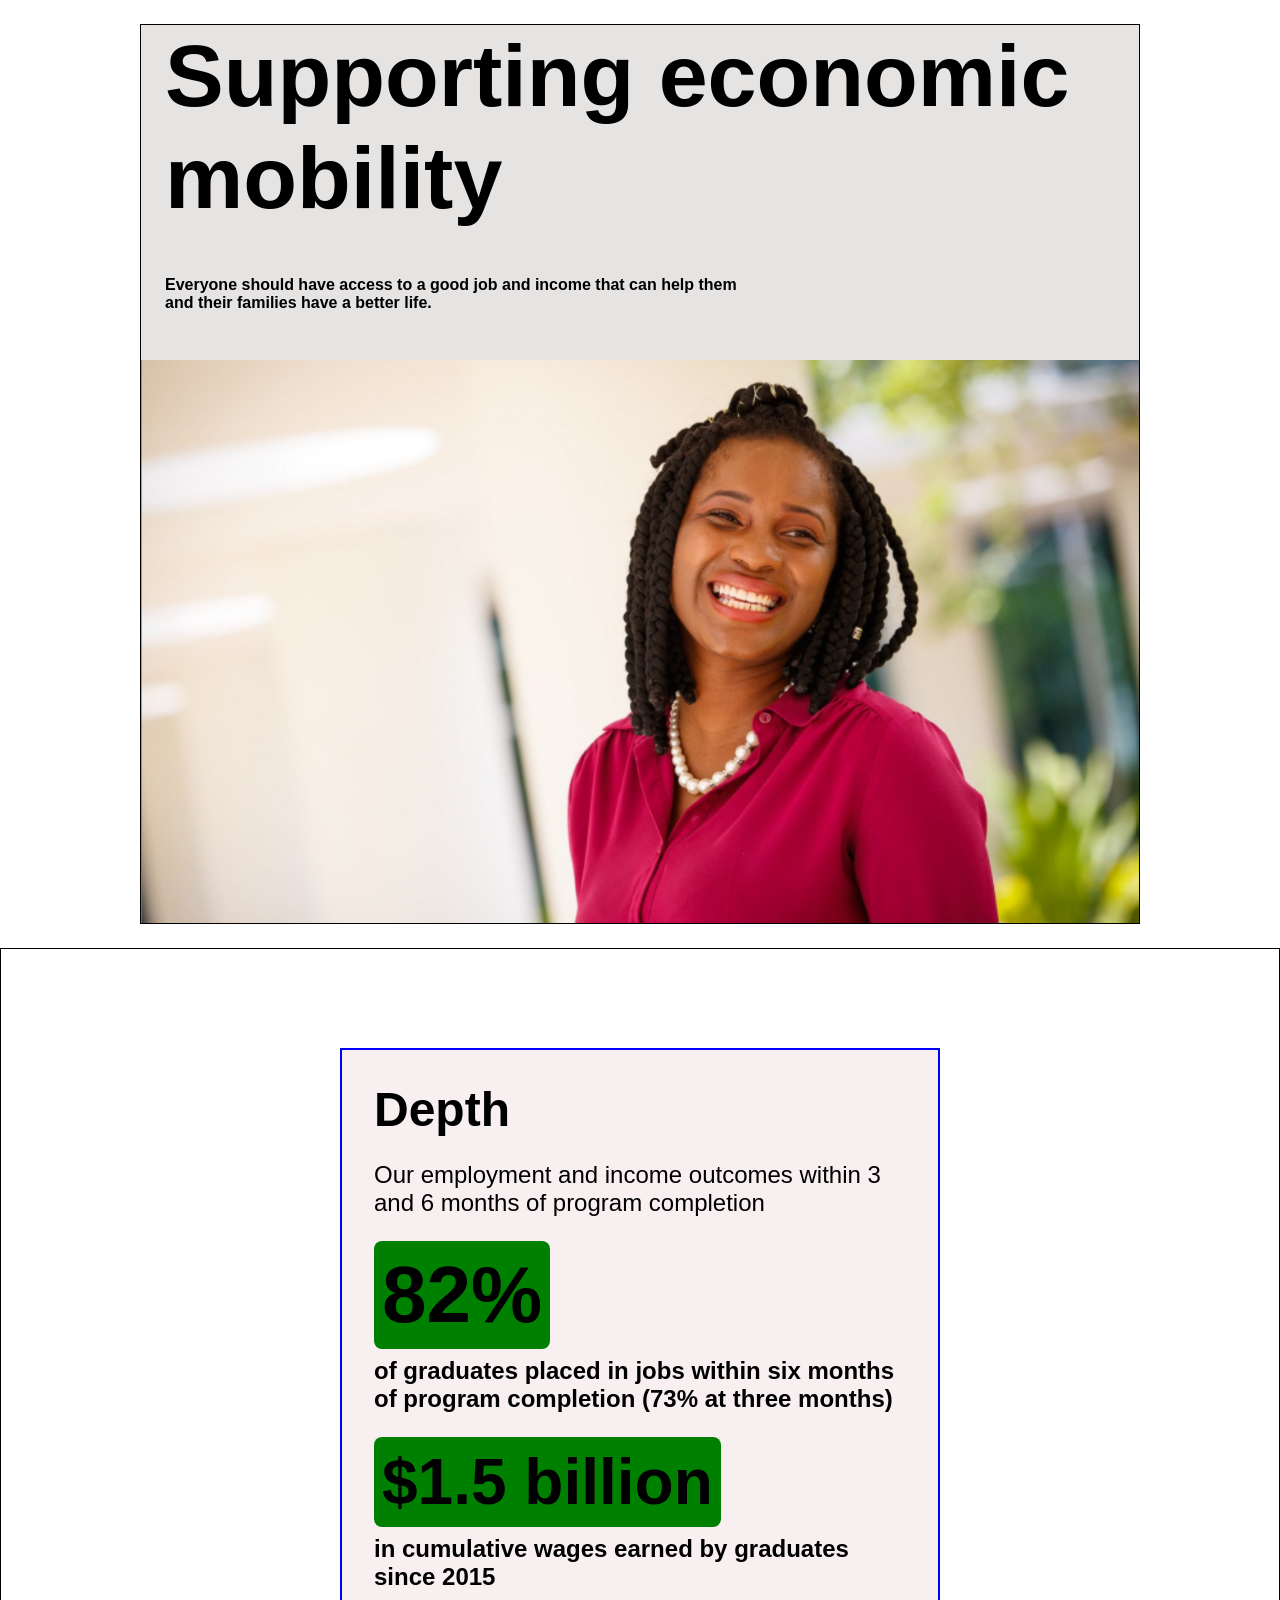
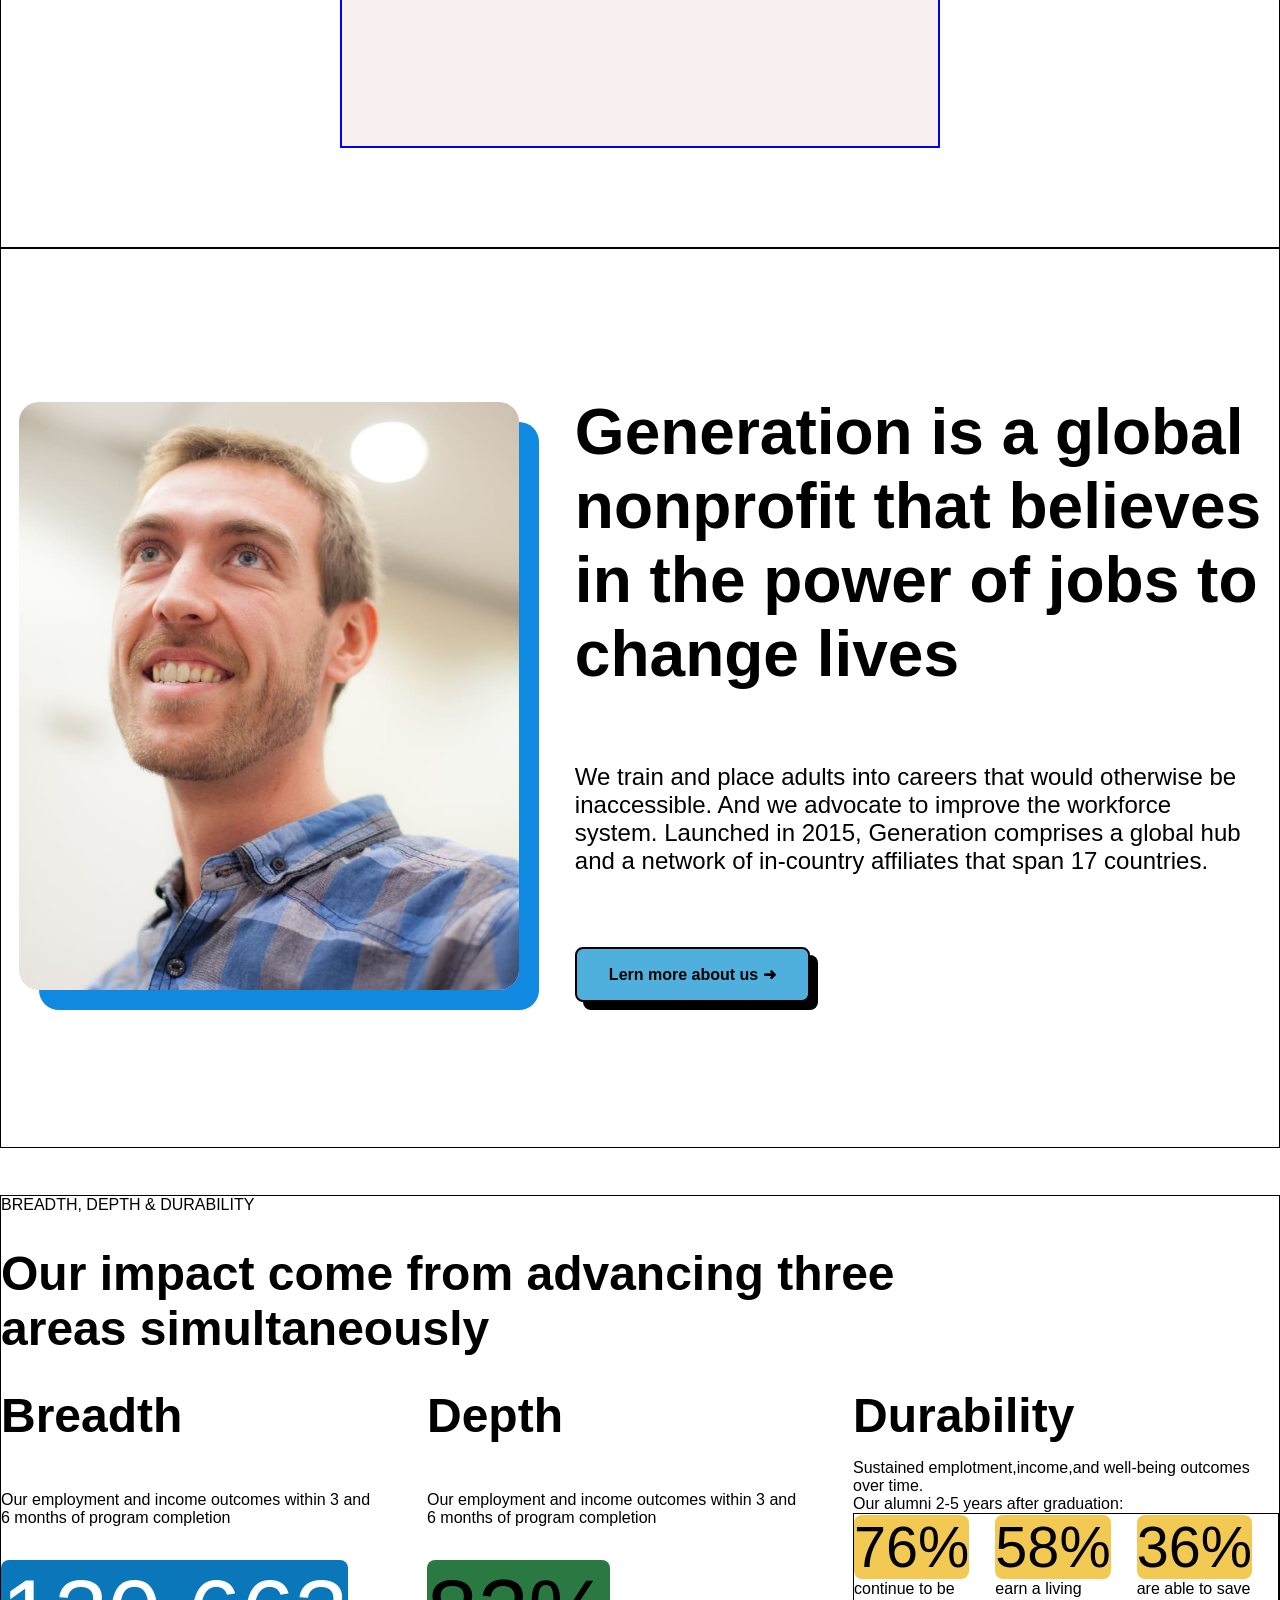
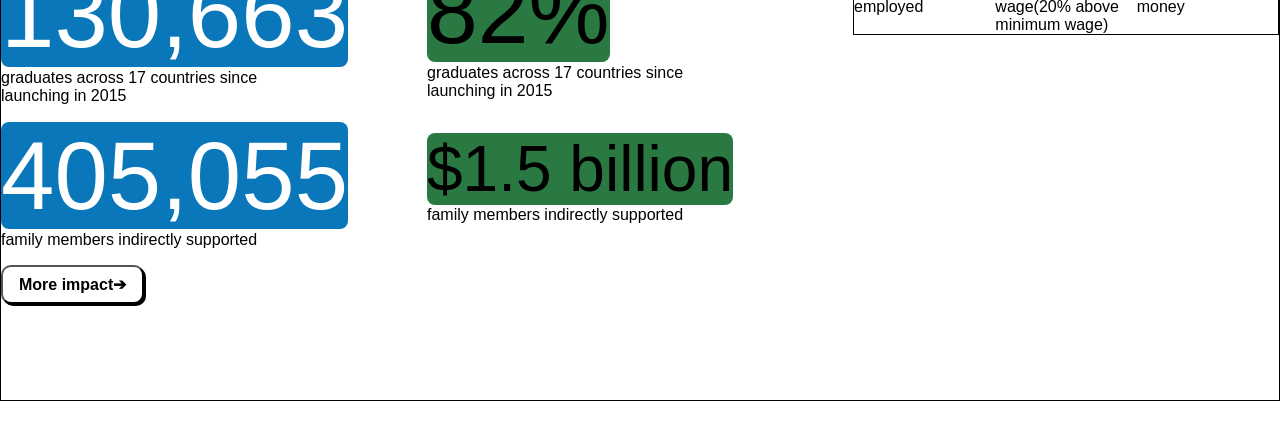
<file: CSS_Exercises/011.html>
<!doctype html>
<html lang="en">
  <head>
    <meta charset="UTF-8" />
    <meta name="viewport" content="width=device-width, initial-scale=1.0" />
    <link rel="stylesheet" href="011.css" />
    <title>My page</title>
  </head>
  <body style="font-family: sans-serif">
    <section class="container">
      <h1>Supporting economic mobility</h1>
      <p>
        <b>
          Everyone should have access to a good job and income that can help
          them<br />and their families have a better life.</b
        >
      </p>
      <img src="pic1.png" alt="pic" />
    </section>
    <div class="box">
      <div class="text1">
        <h2>Depth</h2>
        <p>
          Our employment and income outcomes within 3<br />
          and 6 months of program completion
        </p>
        <div class="num1">
          <p>82%</p>
        </div>
        <p>
          <b>
            of graduates placed in jobs within six months<br />
            of program completion (73% at three months)</b
          >
        </p>
        <div class="num2">
          <p>$1.5 billion</p>
        </div>
        <p>
          <b>
            in cumulative wages earned by graduates<br />
            since 2015</b
          >
        </p>
      </div>
    </div>

    <div class="card">
      <div class="pic2">
        <img src="pic2.png" alt="pic2" />
      </div>
      <div class="textcard">
        <h1>
          Generation is a global<br />nonprofit that believes<br />
          in the power of jobs to<br />
          change lives
        </h1>
        <p>
          We train and place adults into careers that would otherwise be<br />
          inaccessible. And we advocate to improve the workforce<br />
          system. Launched in 2015, Generation comprises a global hub<br />
          and a network of in-country affiliates that span 17 countries.
        </p>
        <button><p>Lern more about us ➜</p></button>
      </div>
    </div>
    <div class="total">
      <div class="data">
        <section class="head">
          <p>BREADTH, DEPTH & DURABILITY</p>
          <h1>
            Our impact come from advancing three<br />
            areas simultaneously
          </h1>
        </section>
        <section class="team">
          <!--กล่องที่1-->
          <div class="breadth">
            <h2>Breadth</h2>
            <p>
              Our employment and income outcomes within 3 and<br />6 months of
              program completion
            </p>
            <div class="state13">
              <span>130,663</span>
            </div>
            <p>graduates across 17 countries since<br />launching in 2015</p>
            <div class="state40">
              <span>405,055</span>
            </div>
            <p>family members indirectly supported</p>
            <button>More impact➔</button>
          </div>
          <!--กล่องที่2-->
          <div class="depth">
            <h2>Depth</h2>
            <p>
              Our employment and income outcomes within 3 and<br />6 months of
              program completion
            </p>
            <div class="state82">
              <span>82%</span>
            </div>
            <p>graduates across 17 countries since<br />launching in 2015</p>
            <div class="state15">
              <span>$1.5 billion</span>
            </div>
            <p>family members indirectly supported</p>
          </div>
          <!--กล่องที่3-->

          <div class="durability">
            <h2>Durability</h2>
            <span>
              Sustained emplotment,income,and well-being outcomes over time.
            </span>
            <p>Our alumni 2-5 years after graduation:</p>
            <div class="state76">
              <div class="st76">
                <span>76%</span>
                <p>continue to be employed</p>
              </div>
              <div class="st58">
                <span>58%</span>
                <p>earn a living wage(20% above minimum wage)</p>
              </div>
              <div class="st36">
                <span>36%</span>
                <p>are able to save money</p>
              </div>
            </div>
          </div>
        </section>
      </div>
    </div>
  </body>
</html>
</file>
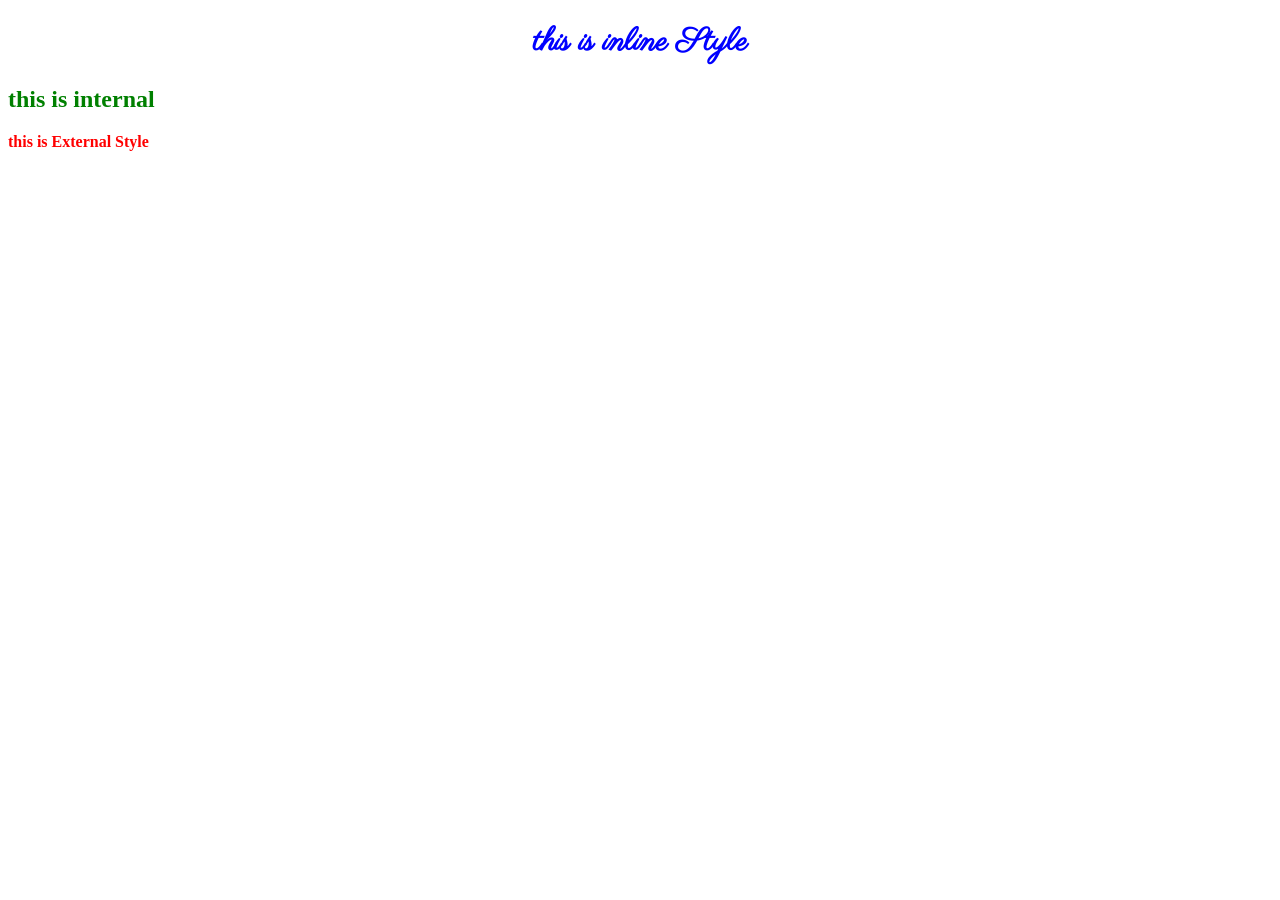
<file: textshadow/exercises.html>
<!doctype html>
<html>
  <head>
    <title>Test</title>
    <style>

      h2 {
        color: green;
        font-size 30px;
      }
    </style>
    <link rel="stylesheet" href="style.css" />
  </head>
  <body>
    <h1 style="color: blue; text-align: center">this is inline Style</h1>
    <h2>this is internal</h2>
    <p>this is External Style</p>
  </body>
</html>
</file>
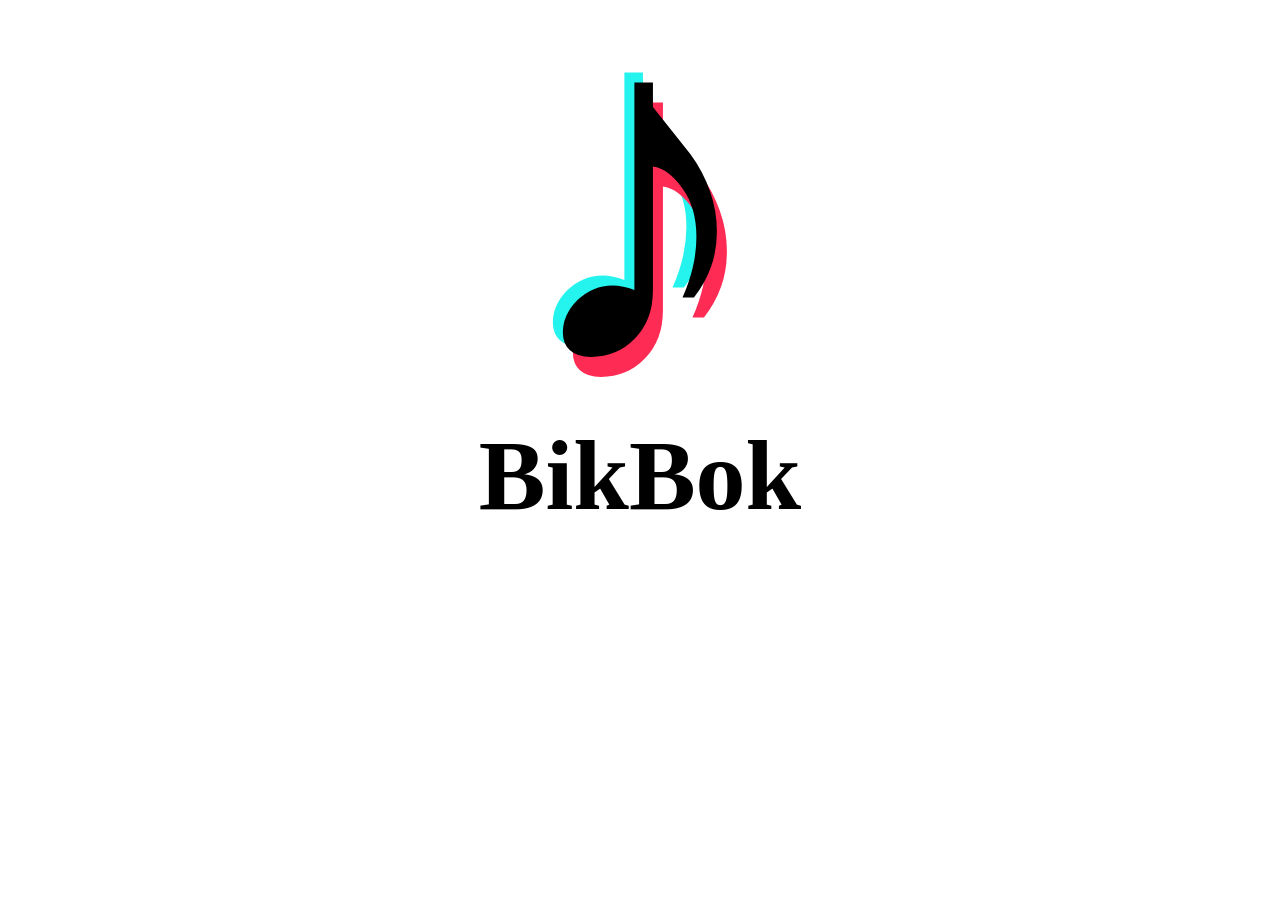
<file: textshadow/textShadow.html>
<!doctype html>
<html>
  <head>

    <title>text Shadow</title>
        <link href="textshadow.css" rel="stylesheet"

  </head>
  <body>
    <h1 class="one" style="font-size:500px;text-align: center; color:black;" >♪
</h1>
    <h2 class="two">BikBok</h2>
  </body>
</html>
</file>
<file: CSS_Exercises/011.css>
.container {
  border: 1px solid black;
  width: 1000px;
  height: 900px;
  margin: auto;
  margin-top: 24px;
  margin-bottom: 24px;
  display: flex;
  flex-direction: column;
  justify-content: space-between;
  background-color: rgb(230, 227, 227);
}
* {
  margin: 0;
  padding: 0;
  box-sizing: border-box;
}
.container img {
  width: 100%;
}
.container h1,
.container p {
  margin-left: 24px;
}
.container h1 {
  font-size: 88px;
}
@media (max-width: 600px) {
  .container {
    width: 100%;
    flex-direction: column;
    height: auto;
    overflow: hidden;
  }
  .container h1 {
    font-size: 18px;
    word-wrap: break-word;
  }
  .container p {
    font-size: 8px;
  }
}
.box {
  border: 1px solid black;
  min-height: 100vh;
  display: flex;
  justify-content: center;
  align-items: center;
}
.text1 {
  border: 2px solid blue;
  width: 100%;
  max-width: 600px;
  min-height: 700px;
  display: flex;
  flex-direction: column;
  background-color: rgb(248, 240, 240);
  padding: 32px;
}
.num1 > p {
  background-color: green;
  display: inline-block;
  border-radius: 8px;
  font-size: 80px;
  padding: 8px;
}
.num2 > p {
  background-color: green;
  display: inline-block;
  border-radius: 8px;
  font-size: 64px;
  padding: 8px;
}
.text1 > p {
  font-size: 24px;
}
.text1 > h2 {
  font-size: 48px;
}
.num1 {
  margin-top: 24px;
}
.num2 {
  margin-top: 24px;
}
.text1 h2 {
  margin-bottom: 24px;
}
.num1 p {
  margin-bottom: 8px;
  font-weight: bold;
}
.num2 p {
  margin-bottom: 8px;
  font-weight: bold;
}
@media (max-width: 600px) {
  .box {
    width: 100%;
    flex-direction: column;
    height: auto;
    overflow: hidden;
    word-wrap: break-word;
  }
  .text1 h2 {
    font-size: 24px;
  }
  .text1 > p {
    font-size: 12px;
  }
  .num1 > p {
    font-size: 24px;
  }
  .num2 > p {
    font-size: 24px;
  }
}
.card {
  min-height: 100vh;
  border: 1px solid black;
  display: flex;
  align-items: center;
  justify-content: center;
}
.pic2 {
  max-width: 500px;
}
.textcard {
  display: flex;
  flex-direction: column;
  margin-left: 56px;
  gap: 72px;
}
.pic2 img {
  width: 100%;
  box-shadow: 20px 20px rgb(16, 137, 224);
  border-radius: 20px;
}
.textcard > h1 {
  font-size: 64px;
}
.textcard > p {
  font-size: 24px;
}
.textcard button {
  font-size: 16px;
  background-color: rgb(80, 176, 221);
  border-radius: 8px;
  box-shadow: 8px 8px black;
  border: 2px solid black;
  width: fit-content;
  padding: 16px;
  font-weight: bold;
  padding-left: 32px;
  padding-right: 32px;
}
@media (max-width: 600px) {
  .card {
    width: 100%;
    flex-direction: column;
    height: auto;
    overflow: hidden;
  }
  .textcard h1 {
    font-size: 16px;
  }
  .textcard > p {
    font-size: 8px;
  }
}
.total {
  min-height: 100vh;
  display: flex;
  justify-content: center;
  align-items: center;
}

.data {
  border: 1px solid black;
  max-width: 1500px;
  max-height: 1500px;
  padding-bottom: 6rem;
}
.head {
  margin-bottom: 2rem;
}
.head h1 {
  margin-top: 2rem;
  font-size: 3rem;
}
.team {
  display: grid;
  grid-template-columns: 1fr 1fr 1fr;
}
.breadth h2 + p {
  padding-top: 3rem;
  padding-bottom: 2rem;
}
.breadth > h2 {
  font-size: 3rem;
}
.depth h2 + p {
  padding-top: 3rem;
  padding-bottom: 2rem;
}
.depth > h2 {
  font-size: 3rem;
}

.durability h2 + span {
  display: block;
  padding-top: 1rem;
}
.durability > h2 {
  font-size: 3rem;
}
.state13 > span {
  font-size: 6rem;
  background-color: RGB(10, 119, 186);
  border-radius: 8px;
  color: white;
}
.state13 + p {
  margin-bottom: 1rem;
}
.state40 > span {
  font-size: 6rem;
  background-color: RGB(10, 119, 186);
  border-radius: 8px;
  color: white;
}
.state40 + p {
  margin-bottom: 1rem;
}
.state82 > span {
  font-size: 5.7rem;
  background-color: RGB(42, 121, 67);
  border-radius: 8px;
}
.state82 + p {
  padding-bottom: 2rem;
}
.state15 > span {
  font-size: 4rem;
  background-color: RGB(42, 121, 67);
  border-radius: 8px;
}
.state76 {
  display: grid;
  grid-template-columns: 1fr 1fr 1fr;
  border: 1px solid black;
}
.st76 > span {
  background-color: RGB(242, 202, 83);
  border-radius: 8px;
  font-size: 3.6rem;
}
.st58 > span {
  background-color: RGB(242, 202, 83);
  border-radius: 8px;
  font-size: 3.6rem;
}
.st36 > span {
  background-color: RGB(242, 202, 83);
  border-radius: 8px;
  font-size: 3.6rem;
}
.breadth button {
  background-color: white;
  box-shadow: 2px 2px;
  padding-left: 1rem;
  padding-right: 1rem;
  padding-top: 0.5rem;
  padding-bottom: 0.5rem;
  border-radius: 10px;
  font-size: 1rem;
  font-weight: bold;
}
</file>
<file: textshadow/style.css>
@import url("https://fonts.googleapis.com/css2?family=Parisienne&display=swap");
p {
  color: red;
  font-weight: bold;
}
h1 {
  font-family: "Parisienne", cursive;
  text-decoration: none;
}
</file>
<file: textshadow/textshadow.css>
.one {
  text-shadow:
    rgb(254 44 85) 10px 20px 0px,
    rgb(37 244 238) -10px -10px 0px;
  margin-top: -100px;
}
.two {
  text-align: center;
  margin-top: -400px;
  font-size: 100px;
}
</file>
